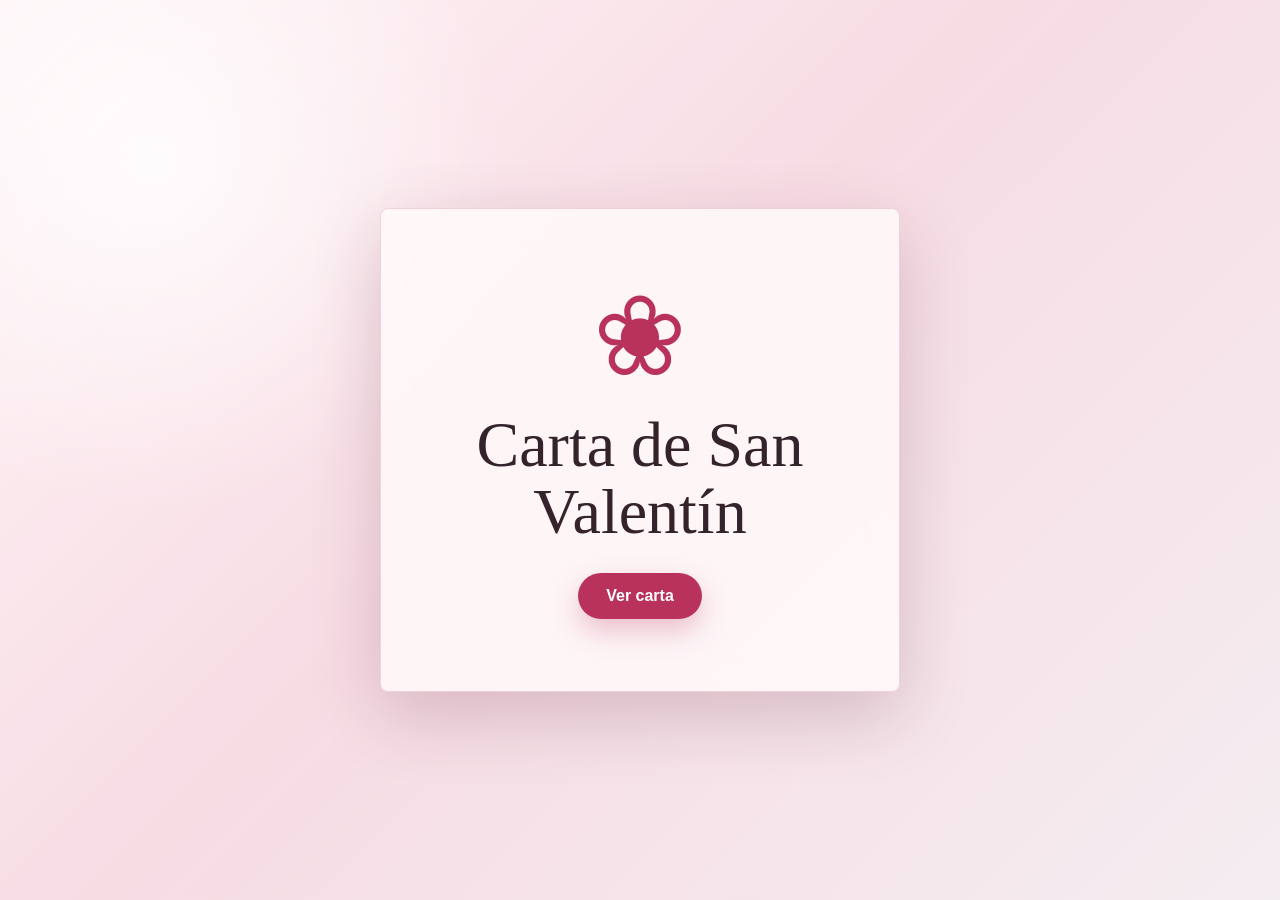
<file: index.html>
<!DOCTYPE html>
<html lang="es">
<head>
    <meta charset="UTF-8">
    <meta name="viewport" content="width=device-width, initial-scale=1.0">
    <title>Carta de San Valent&iacute;n</title>
    <link rel="stylesheet" href="stiles.css">
</head>
<body class="home-page">
    <main class="home-shell">
        <div class="home-flower" aria-hidden="true">&#10048;</div>
        <h1>Carta de San Valent&iacute;n</h1>
        <a class="action-button" href="carta.html">Ver carta</a>
    </main>
</body>
</html>
</file>
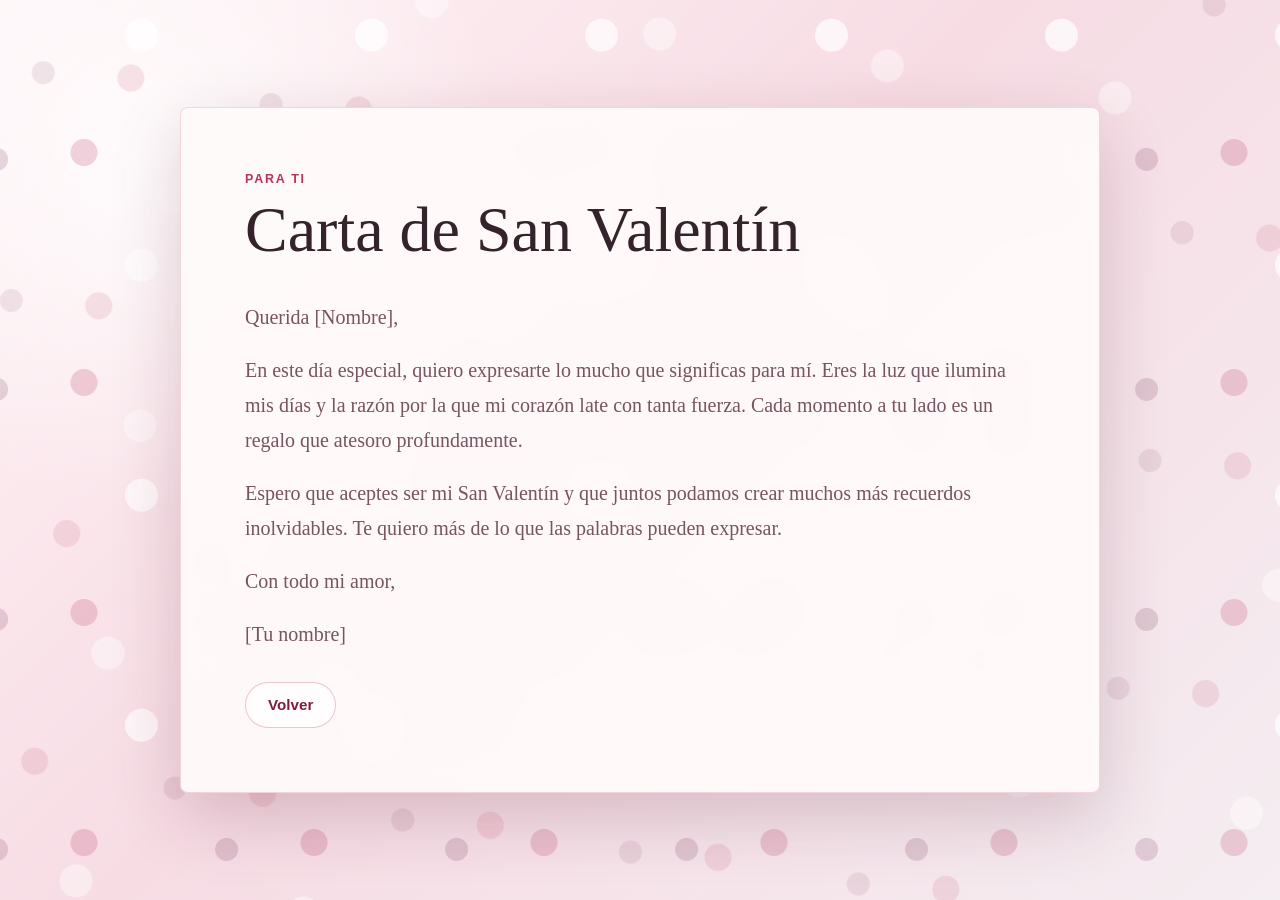
<file: carta.html>
<!DOCTYPE html>
<html lang="es">
<head>
    <meta charset="UTF-8">
    <meta name="viewport" content="width=device-width, initial-scale=1.0">
    <title>Carta Rom&aacute;ntica</title>
    <link rel="stylesheet" href="stiles.css">
</head>
<body class="letter-page">
    <div class="flower-background" aria-hidden="true">
        <span style="--x: 8%; --delay: 0s; --duration: 16s; --size: 32px;">&#10048;</span>
        <span style="--x: 18%; --delay: -7s; --duration: 19s; --size: 24px;">&#10047;</span>
        <span style="--x: 29%; --delay: -3s; --duration: 17s; --size: 38px;">&#10046;</span>
        <span style="--x: 41%; --delay: -11s; --duration: 22s; --size: 28px;">&#10048;</span>
        <span style="--x: 53%; --delay: -5s; --duration: 18s; --size: 34px;">&#10047;</span>
        <span style="--x: 66%; --delay: -9s; --duration: 21s; --size: 26px;">&#10046;</span>
        <span style="--x: 77%; --delay: -2s; --duration: 15s; --size: 40px;">&#10048;</span>
        <span style="--x: 88%; --delay: -13s; --duration: 23s; --size: 30px;">&#10047;</span>
    </div>

    <main class="letter-shell">
        <article class="letter-card">
            <p class="eyebrow">Para ti</p>
            <h1>Carta de San Valent&iacute;n</h1>
            <div class="letter-content">
                <p>Querida [Nombre],</p>
                <p>En este d&iacute;a especial, quiero expresarte lo mucho que significas para m&iacute;. Eres la luz que ilumina mis d&iacute;as y la raz&oacute;n por la que mi coraz&oacute;n late con tanta fuerza. Cada momento a tu lado es un regalo que atesoro profundamente.</p>
                <p>Espero que aceptes ser mi San Valent&iacute;n y que juntos podamos crear muchos m&aacute;s recuerdos inolvidables. Te quiero m&aacute;s de lo que las palabras pueden expresar.</p>
                <p>Con todo mi amor,</p>
                <p>[Tu nombre]</p>
            </div>
            <a class="back-link" href="index.html">Volver</a>
        </article>
    </main>
</body>
</html>
</file>
<file: stiles.css>
:root {
    --rose: #b8325c;
    --rose-dark: #7f1d3d;
    --ink: #35232b;
    --muted: #765461;
    --paper: rgba(255, 250, 250, 0.94);
    --line: rgba(184, 50, 92, 0.18);
    --shadow: 0 24px 70px rgba(91, 24, 49, 0.2);
}

* {
    box-sizing: border-box;
}

html {
    min-height: 100%;
}

body {
    min-height: 100vh;
    margin: 0;
    font-family: Georgia, "Times New Roman", serif;
    color: var(--ink);
    background:
        radial-gradient(circle at 12% 18%, rgba(255, 255, 255, 0.8), transparent 26%),
        linear-gradient(135deg, #fff5f7 0%, #f7dce4 46%, #f4edf1 100%);
}

a {
    color: inherit;
}

.home-page,
.letter-page {
    overflow-x: hidden;
}

.home-page {
    display: grid;
    place-items: center;
    padding: 24px;
}

.home-shell {
    width: min(100%, 520px);
    text-align: center;
    padding: clamp(32px, 8vw, 72px) clamp(22px, 7vw, 56px);
    border: 1px solid var(--line);
    border-radius: 8px;
    background: rgba(255, 250, 250, 0.84);
    box-shadow: var(--shadow);
    backdrop-filter: blur(14px);
}

.home-flower {
    margin-bottom: 18px;
    color: var(--rose);
    font-size: clamp(64px, 18vw, 112px);
    line-height: 1;
    animation: bloomPulse 4s ease-in-out infinite;
}

h1 {
    margin: 0;
    font-size: clamp(2rem, 7vw, 4rem);
    font-weight: 500;
    line-height: 1.05;
    letter-spacing: 0;
}

.action-button,
.back-link {
    display: inline-flex;
    align-items: center;
    justify-content: center;
    min-height: 46px;
    border-radius: 999px;
    text-decoration: none;
    transition:
        transform 0.2s ease,
        box-shadow 0.2s ease,
        background-color 0.2s ease;
}

.action-button {
    margin-top: 28px;
    padding: 0 28px;
    color: #fff;
    background: var(--rose);
    box-shadow: 0 12px 28px rgba(184, 50, 92, 0.28);
    font-family: Arial, sans-serif;
    font-size: 1rem;
    font-weight: 700;
}

.action-button:hover,
.back-link:hover {
    transform: translateY(-2px);
}

.action-button:hover {
    background: var(--rose-dark);
    box-shadow: 0 16px 34px rgba(127, 29, 61, 0.3);
}

.letter-page {
    position: relative;
    display: grid;
    min-height: 100vh;
    padding: clamp(18px, 4vw, 48px);
}

.flower-background {
    position: fixed;
    inset: 0;
    z-index: 0;
    overflow: hidden;
    pointer-events: none;
}

.flower-background::before,
.flower-background::after {
    position: absolute;
    inset: -15%;
    content: "";
    background-image:
        radial-gradient(circle at 20% 25%, rgba(184, 50, 92, 0.2) 0 13px, transparent 14px),
        radial-gradient(circle at 82% 28%, rgba(122, 57, 91, 0.18) 0 11px, transparent 12px),
        radial-gradient(circle at 45% 74%, rgba(255, 255, 255, 0.7) 0 16px, transparent 17px);
    background-size: 230px 230px;
    animation: driftPattern 28s linear infinite;
}

.flower-background::after {
    opacity: 0.6;
    transform: rotate(8deg);
    animation-duration: 38s;
    animation-direction: reverse;
}

.flower-background span {
    position: absolute;
    left: var(--x);
    bottom: -12vh;
    color: rgba(184, 50, 92, 0.36);
    font-size: calc(var(--size) * 1.75);
    line-height: 1;
    filter: blur(0.2px);
    animation: floatFlower var(--duration) linear infinite;
    animation-delay: var(--delay);
}

.letter-shell {
    position: relative;
    z-index: 1;
    display: grid;
    place-items: center;
    width: min(100%, 920px);
    min-height: calc(100vh - clamp(36px, 8vw, 96px));
    margin: 0 auto;
}

.letter-card {
    width: 100%;
    max-height: calc(100vh - clamp(36px, 8vw, 96px));
    overflow: auto;
    padding: clamp(28px, 6vw, 64px);
    border: 1px solid var(--line);
    border-radius: 8px;
    background: var(--paper);
    box-shadow: var(--shadow);
    backdrop-filter: blur(16px);
}

.eyebrow {
    margin: 0 0 10px;
    color: var(--rose);
    font-family: Arial, sans-serif;
    font-size: 0.78rem;
    font-weight: 700;
    letter-spacing: 0.14em;
    text-transform: uppercase;
}

.letter-content {
    margin-top: clamp(22px, 4vw, 36px);
    color: var(--muted);
    font-size: clamp(1.05rem, 2.4vw, 1.25rem);
    line-height: 1.75;
}

.letter-content p {
    margin: 0 0 18px;
}

.letter-content p:last-child {
    margin-bottom: 0;
}

.back-link {
    margin-top: 30px;
    padding: 0 22px;
    border: 1px solid rgba(184, 50, 92, 0.28);
    color: var(--rose-dark);
    background: rgba(255, 255, 255, 0.62);
    font-family: Arial, sans-serif;
    font-size: 0.95rem;
    font-weight: 700;
}

.back-link:hover {
    background: #fff;
    box-shadow: 0 10px 22px rgba(91, 24, 49, 0.12);
}

@keyframes bloomPulse {
    0%,
    100% {
        transform: scale(1) rotate(0deg);
    }

    50% {
        transform: scale(1.06) rotate(4deg);
    }
}

@keyframes driftPattern {
    from {
        transform: translate3d(0, 0, 0);
    }

    to {
        transform: translate3d(90px, 120px, 0);
    }
}

@keyframes floatFlower {
    0% {
        opacity: 0;
        transform: translate3d(-18px, 0, 0) rotate(0deg);
    }

    12% {
        opacity: 1;
    }

    100% {
        opacity: 0;
        transform: translate3d(34px, -118vh, 0) rotate(240deg);
    }
}

@media (max-width: 640px) {
    .home-page,
    .letter-page {
        padding: 16px;
    }

    .home-shell,
    .letter-card {
        border-radius: 8px;
    }

    .letter-shell {
        align-items: start;
        min-height: calc(100vh - 32px);
    }

    .letter-card {
        max-height: none;
        padding: 26px 22px;
    }

    .letter-content {
        line-height: 1.65;
    }
}

@media (prefers-reduced-motion: reduce) {
    *,
    *::before,
    *::after {
        scroll-behavior: auto !important;
        animation-duration: 0.01ms !important;
        animation-iteration-count: 1 !important;
        transition-duration: 0.01ms !important;
    }
}
</file>
